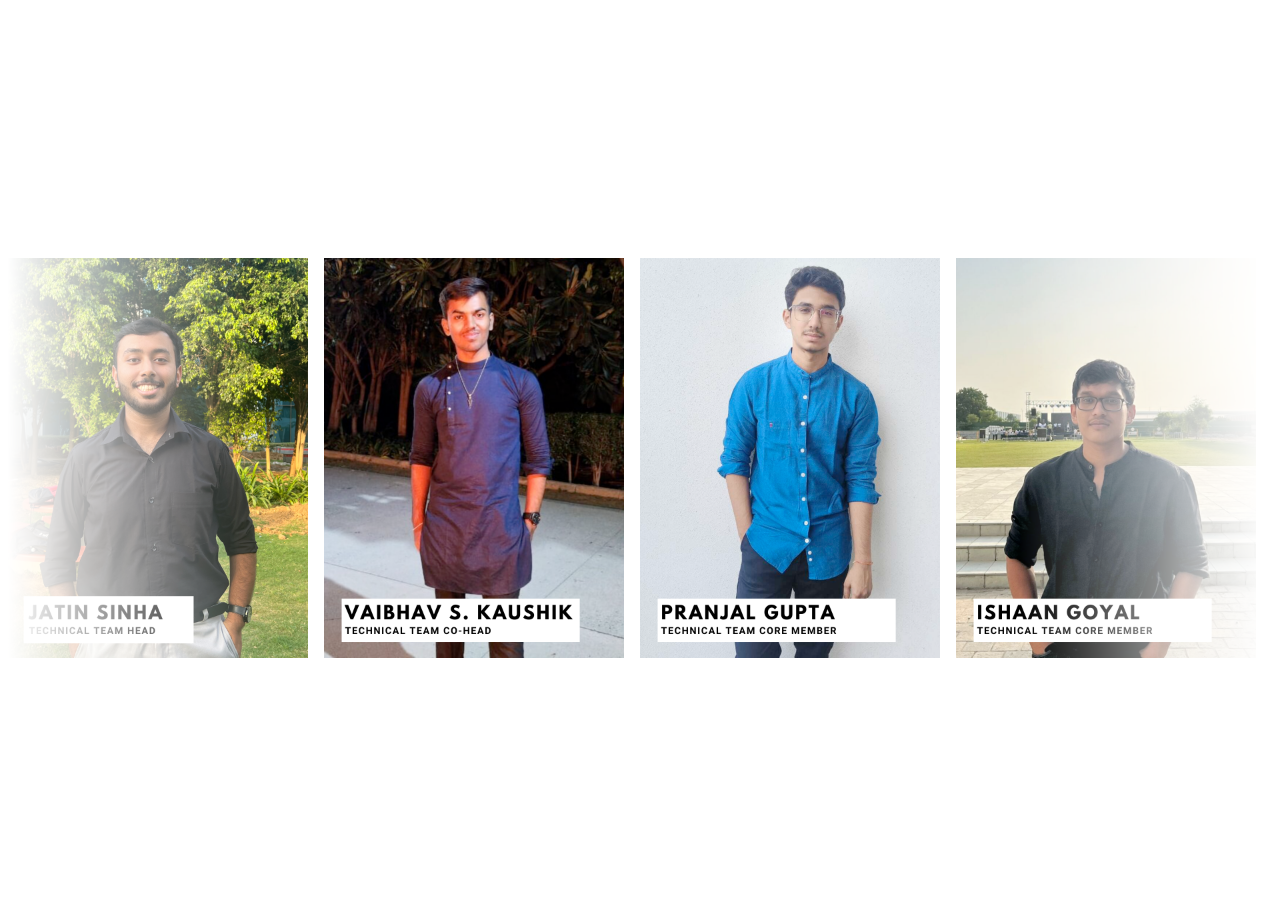
<file: index2test.html>
<!DOCTYPE html>
<html>
<head>
    <style>
        .scroller {
  max-width: 100%;
}

.scroller__inner {
  padding-block: 1rem;
  display: flex;
  flex-wrap: wrap;
  gap: 1rem;
}

.scroller[data-animated="true"] {
  overflow: hidden;
  -webkit-mask: linear-gradient(
    90deg,
    transparent,
    white 20%,
    white 80%,
    transparent
  );
  mask: linear-gradient(90deg, transparent, white 20%, white 80%, transparent);
}

.scroller[data-animated="true"] .scroller__inner {
  width: max-content;
  flex-wrap: nowrap;
  animation: scroll var(--_animation-duration, 40s)
    var(--_animation-direction, forwards) linear infinite;
}

img{
    width: 100%;
    height: 400px;
}



.scroller[data-direction="left"] {
  --_animation-direction: forwards;
}

.scroller[data-speed="fast"] {
  --_animation-duration: 20s;
}

.scroller[data-speed="slow"] {
  --_animation-duration: 60s;
}

@keyframes scroll {
  to {
    transform: translate(calc(-50% - 0.5rem));
  }
}

/* general styles */

:root {
  --clr-neutral-100: hsl(0, 0%, 100%);
  --clr-primary-100: hsl(205, 15%, 58%);
  --clr-primary-400: hsl(215, 25%, 27%);
  --clr-primary-800: hsl(217, 33%, 17%);
  --clr-primary-900: hsl(218, 33%, 9%);
}

html {
  color-scheme: light;
}

body {
  display: grid;
  min-block-size: 100vh;
  place-content: center;
  font-family: system-ui;
  font-size: 1.125rem;
}

.tag-list {
  margin: 0;
  padding-inline: 0;
  list-style: none;
}

.tag-list li {
  padding: 1rem;
  border-radius: 0.5rem;
  box-shadow: 0 0.5rem 1rem -0.25rem var(--clr-primary-900);
}



    </style>
</head>
<body>
  
    <div class="scroller" data-direction="left" data-speed="slow">
        <div class="scroller__inner">
          <img src="/pics/TH.png" alt="">
          <img src="/pics/TCH.png" alt="">
          <img src="/pics/TC1.png" alt="">
          <img src="/pics/TC2.png" alt="">
          <img src="/pics/TC3.png" alt="">
          <img src="/pics/TC4.png" alt="">
          <img src="/pics/TC5.png" alt="">
        </div>
      </div>
      <script>
        const scrollers = document.querySelectorAll(".scroller");

// If a user hasn't opted in for recuded motion, then we add the animation
if (!window.matchMedia("(prefers-reduced-motion: reduce)").matches) {
  addAnimation();
}

function addAnimation() {
  scrollers.forEach((scroller) => {
    // add data-animated="true" to every `.scroller` on the page
    scroller.setAttribute("data-animated", true);

    // Make an array from the elements within `.scroller-inner`
    const scrollerInner = scroller.querySelector(".scroller__inner");
    const scrollerContent = Array.from(scrollerInner.children);

    // For each item in the array, clone it
    // add aria-hidden to it
    // add it into the `.scroller-inner`
    scrollerContent.forEach((item) => {
      const duplicatedItem = item.cloneNode(true);
      duplicatedItem.setAttribute("aria-hidden", true);
      scrollerInner.appendChild(duplicatedItem);
    });
  });
}

      </script>
</body>
</html>
</file>
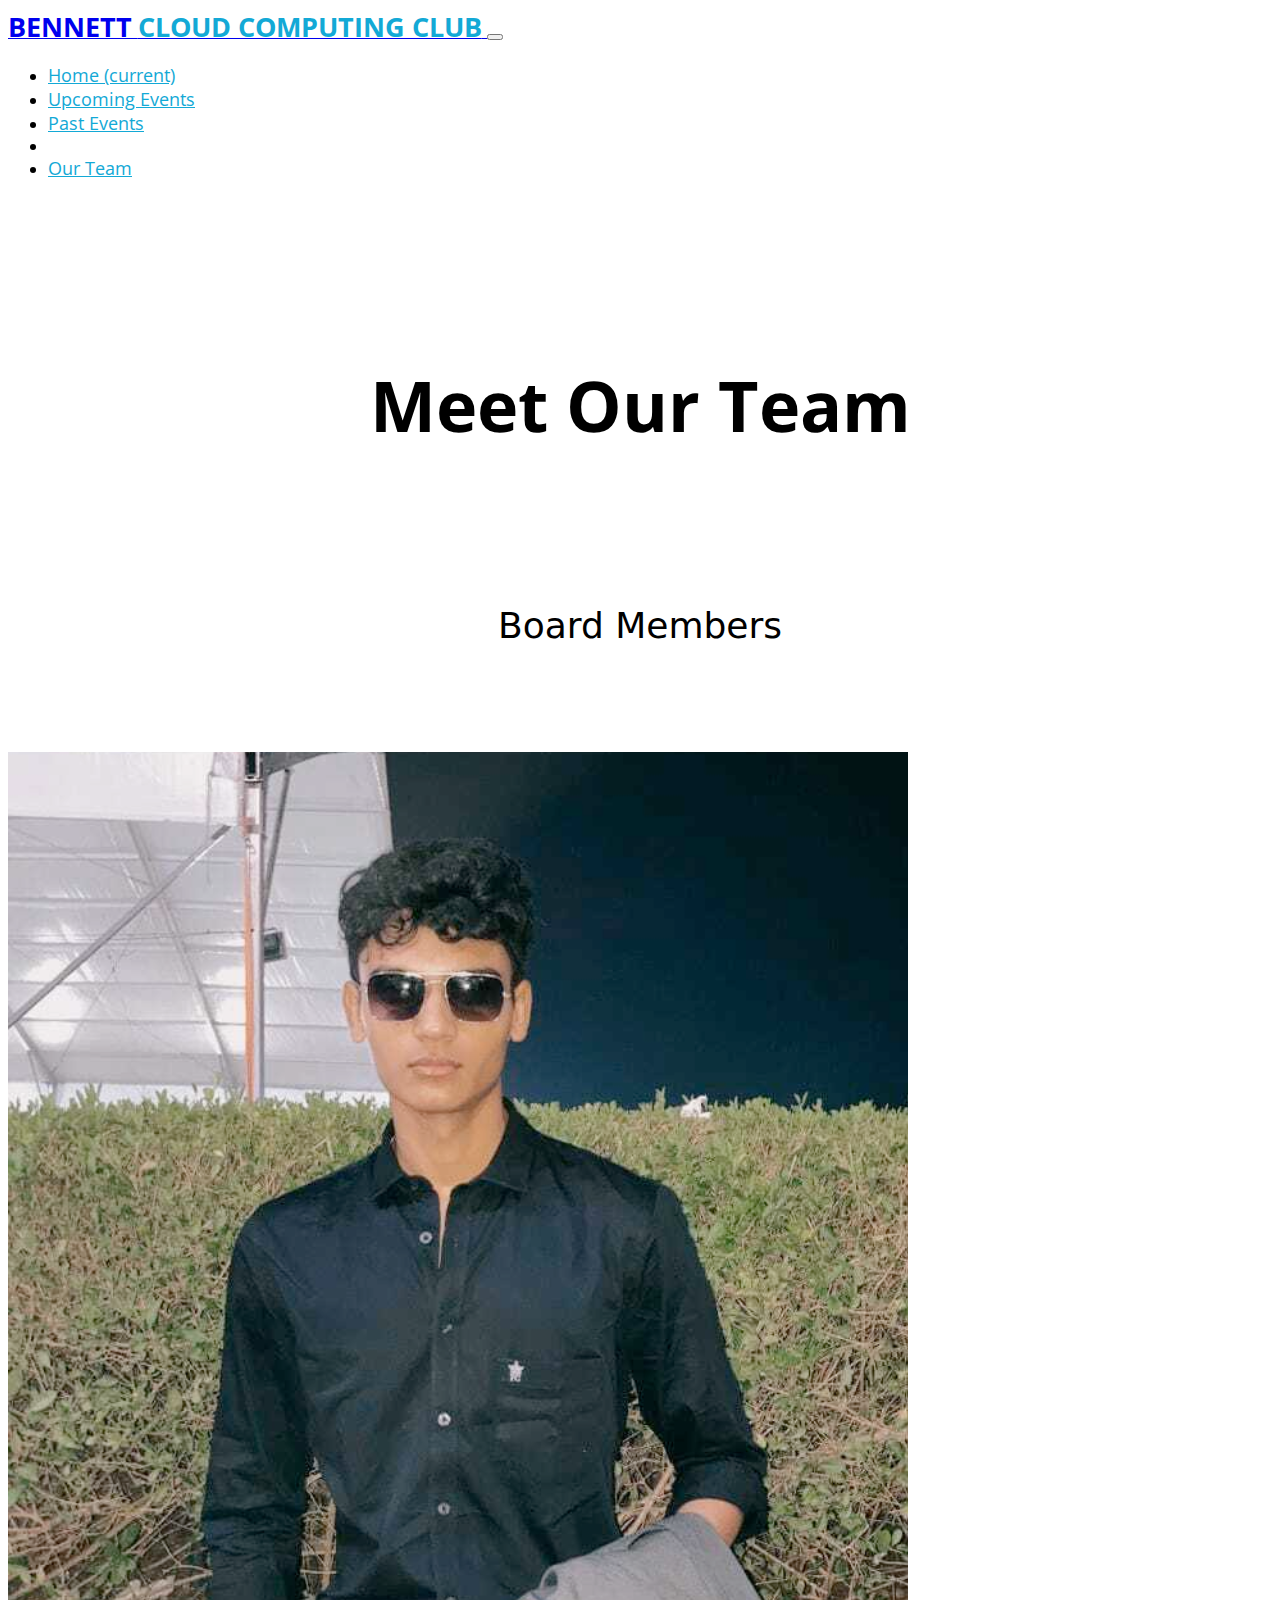
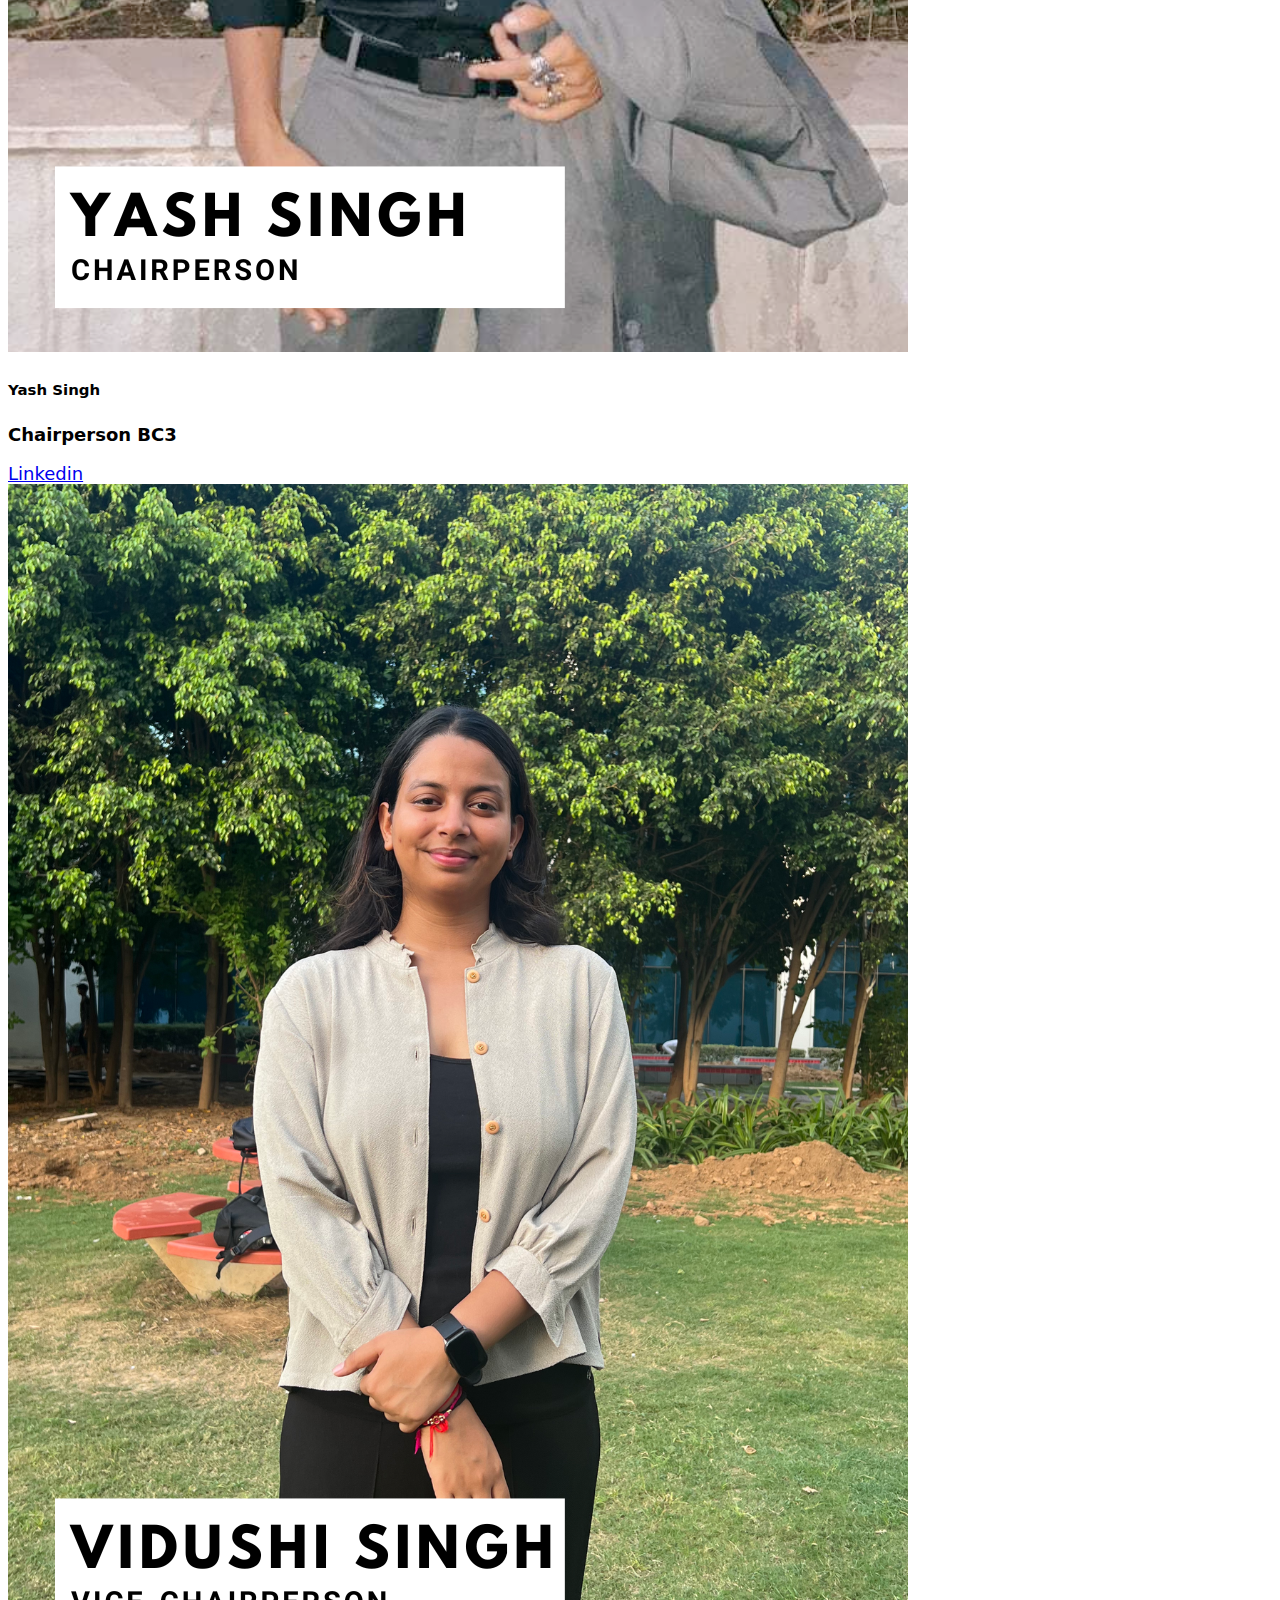
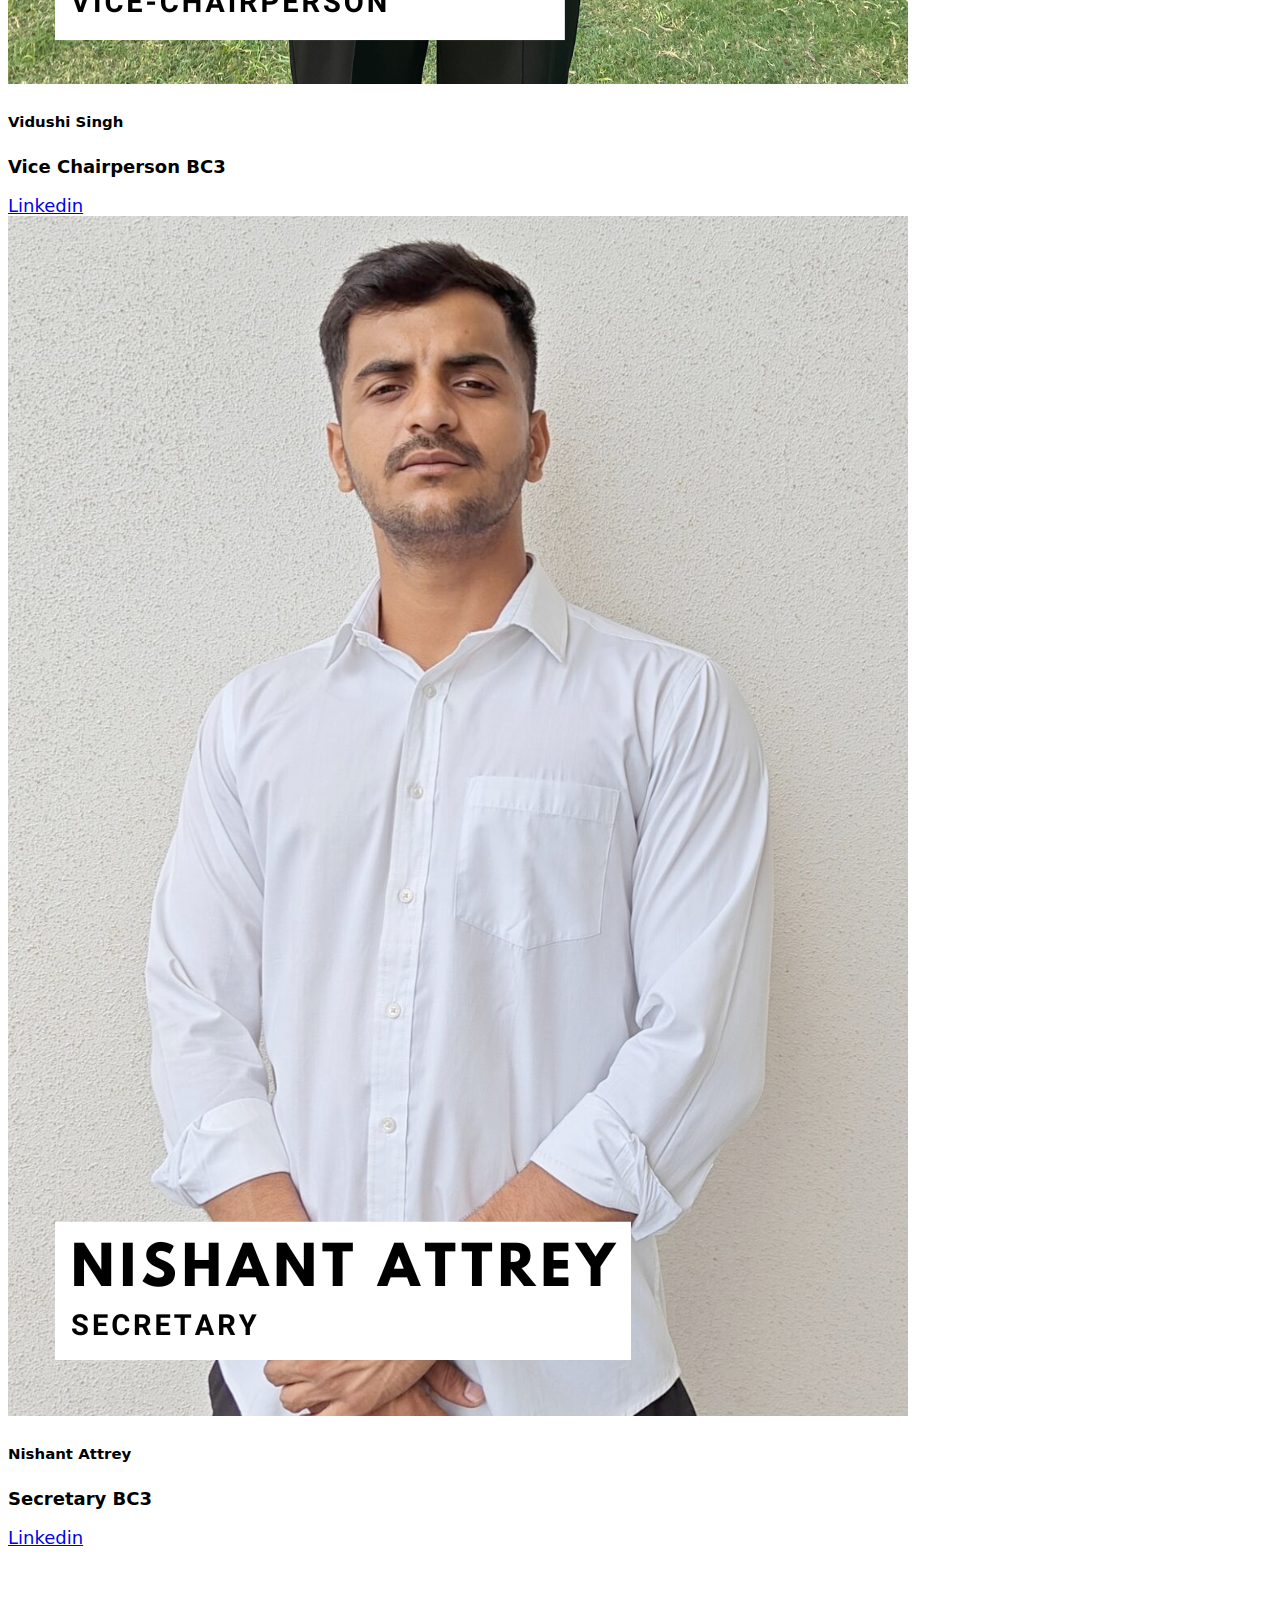
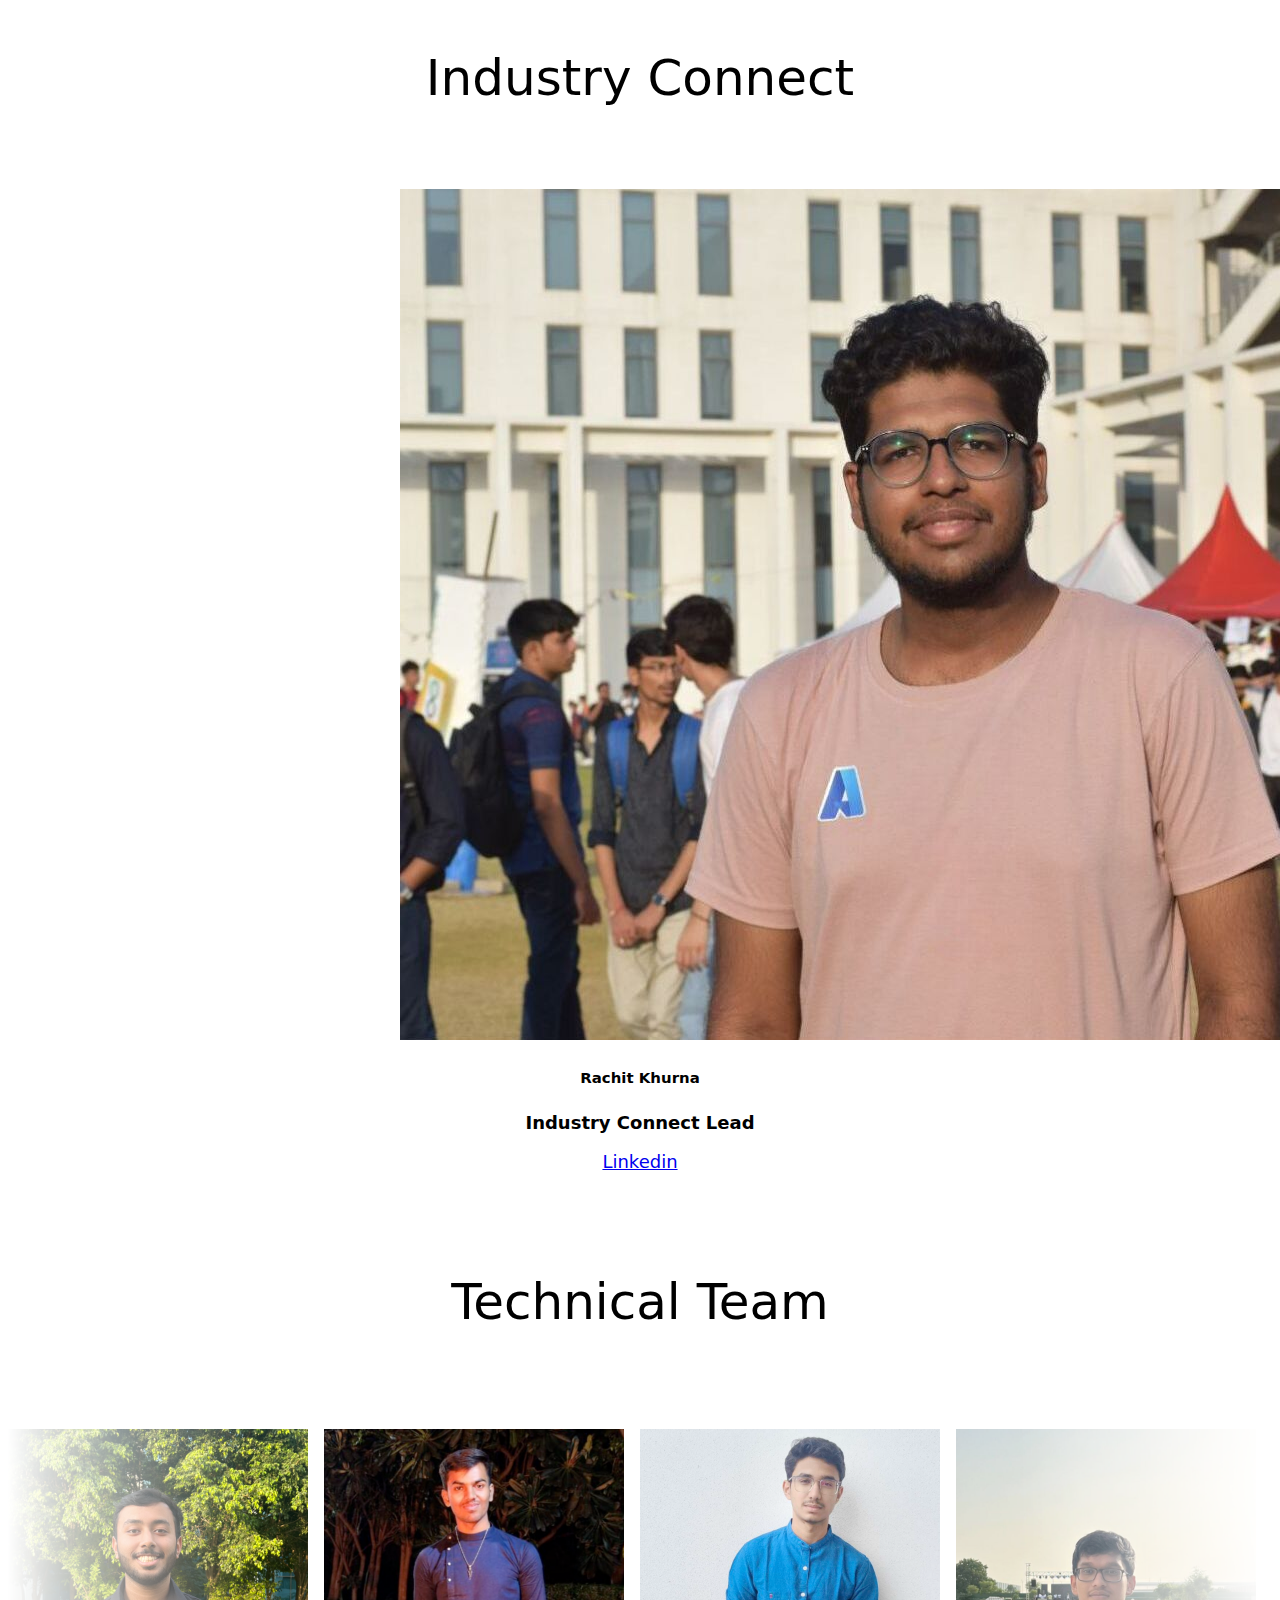
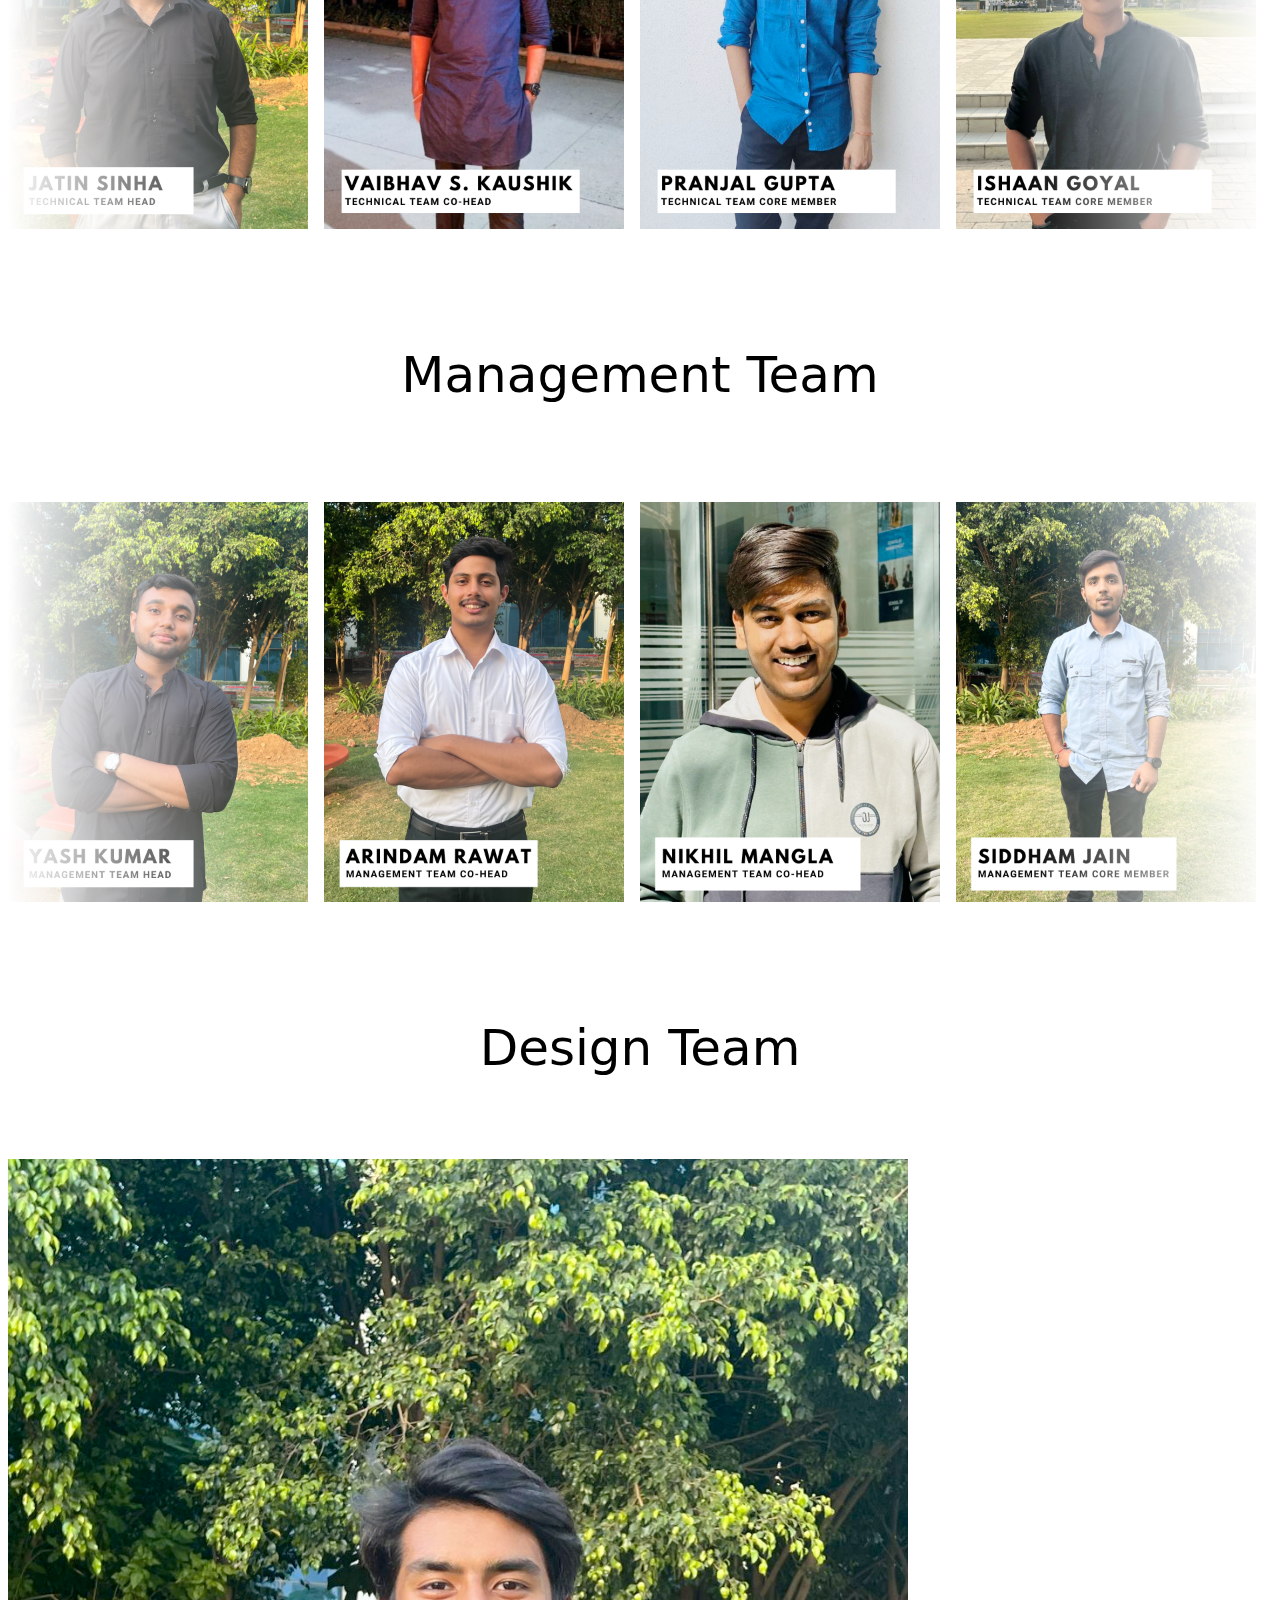
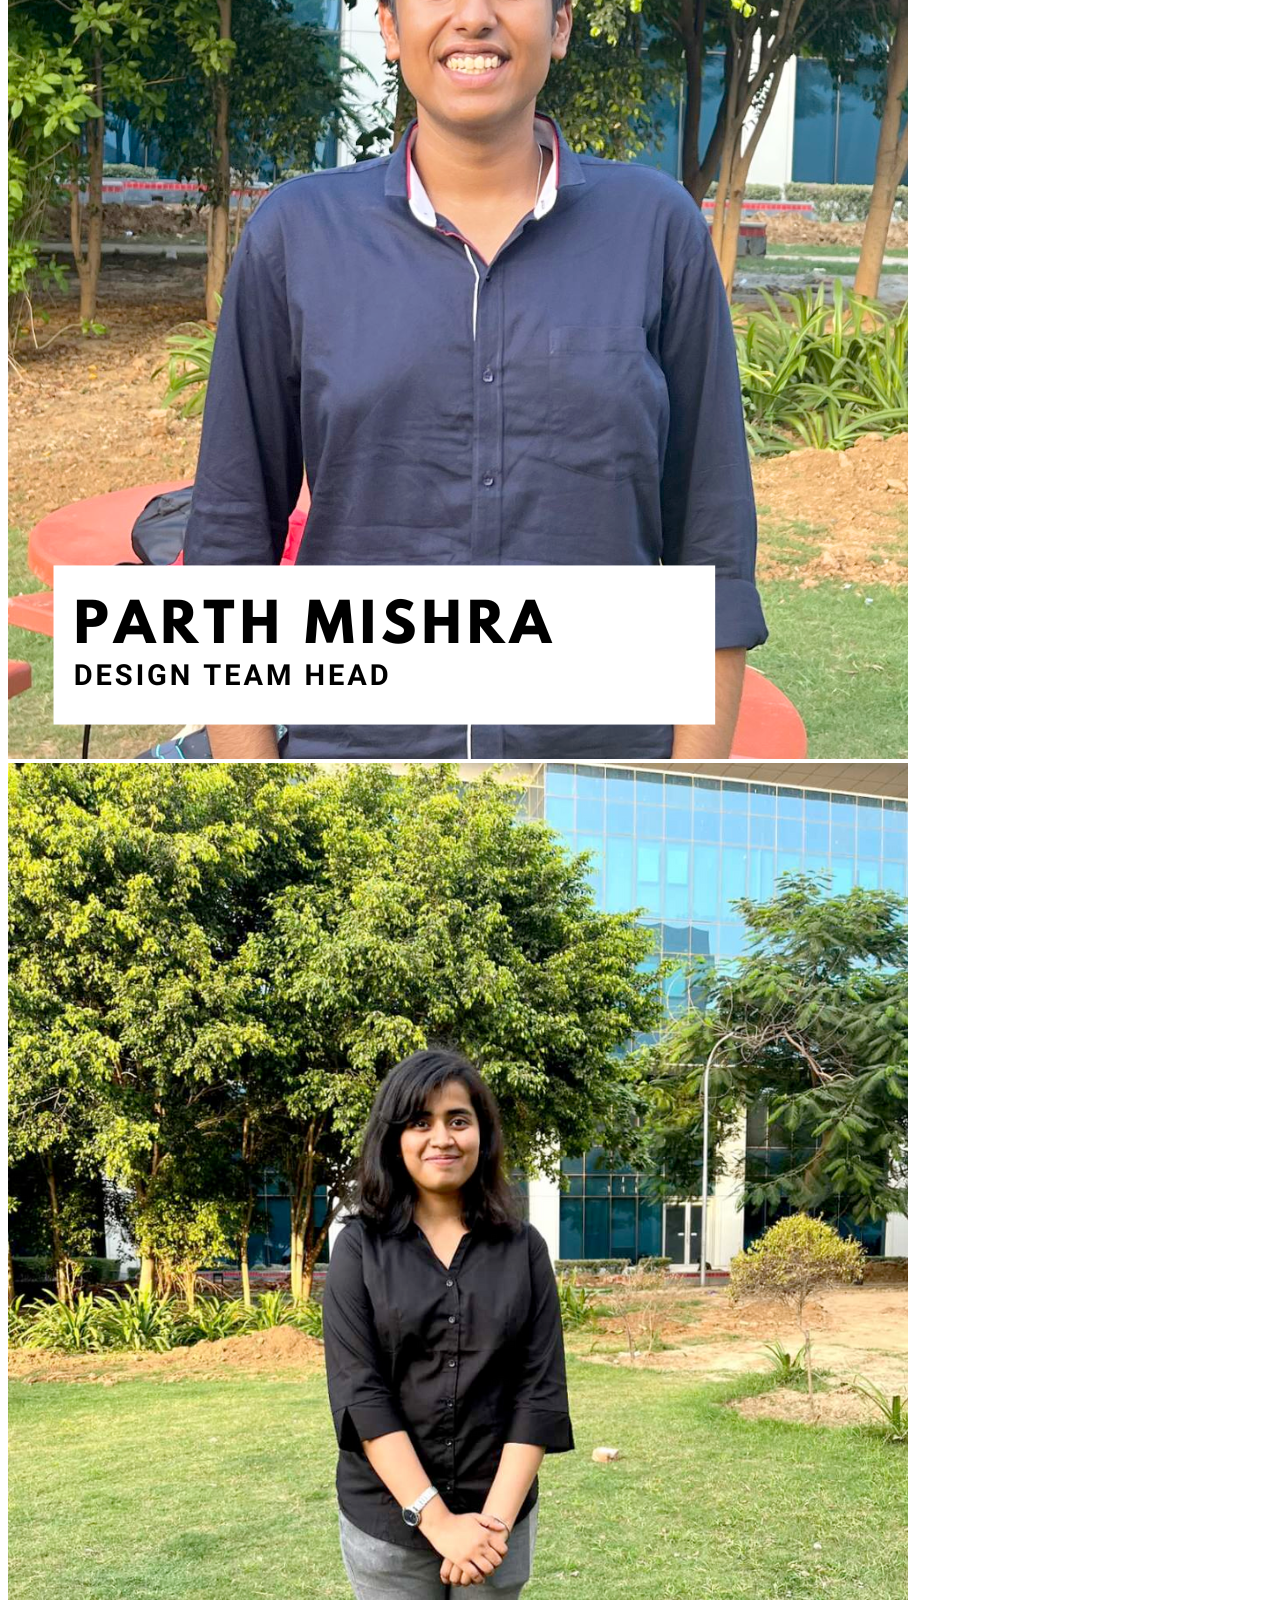
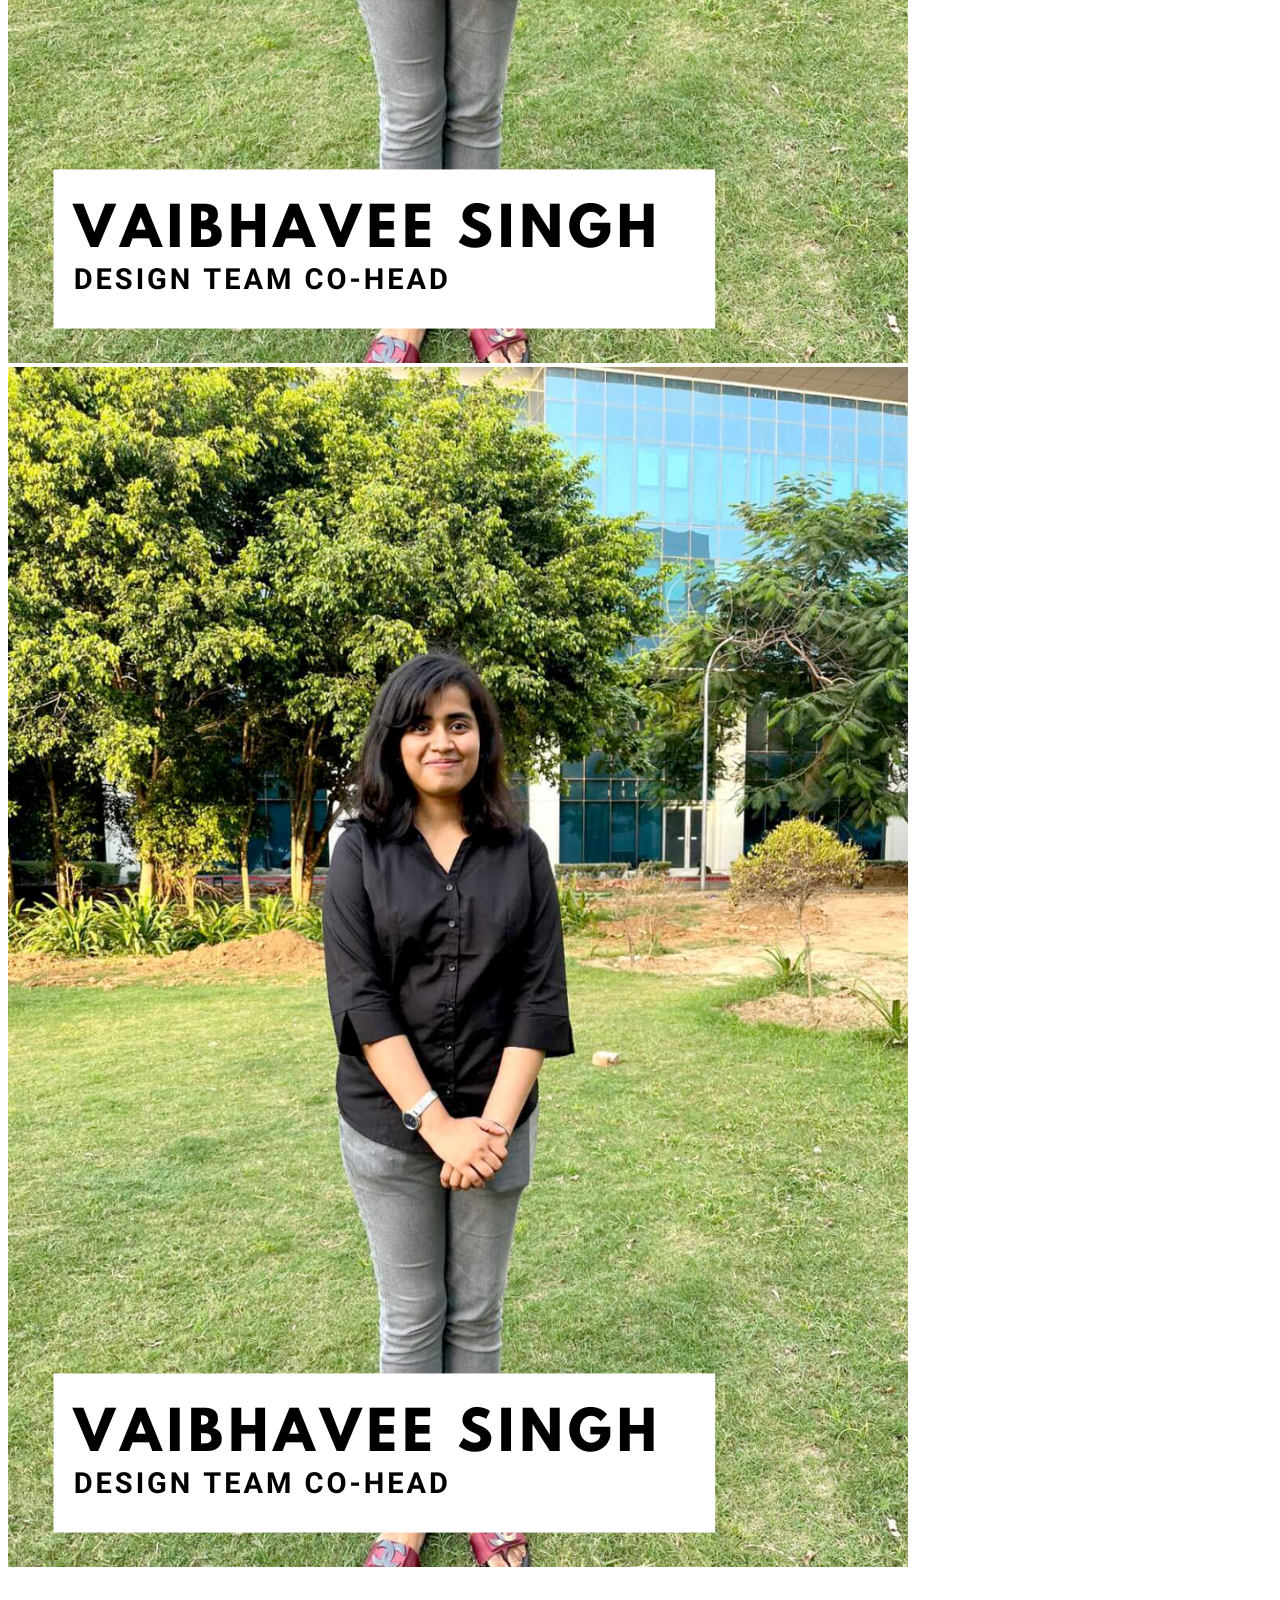
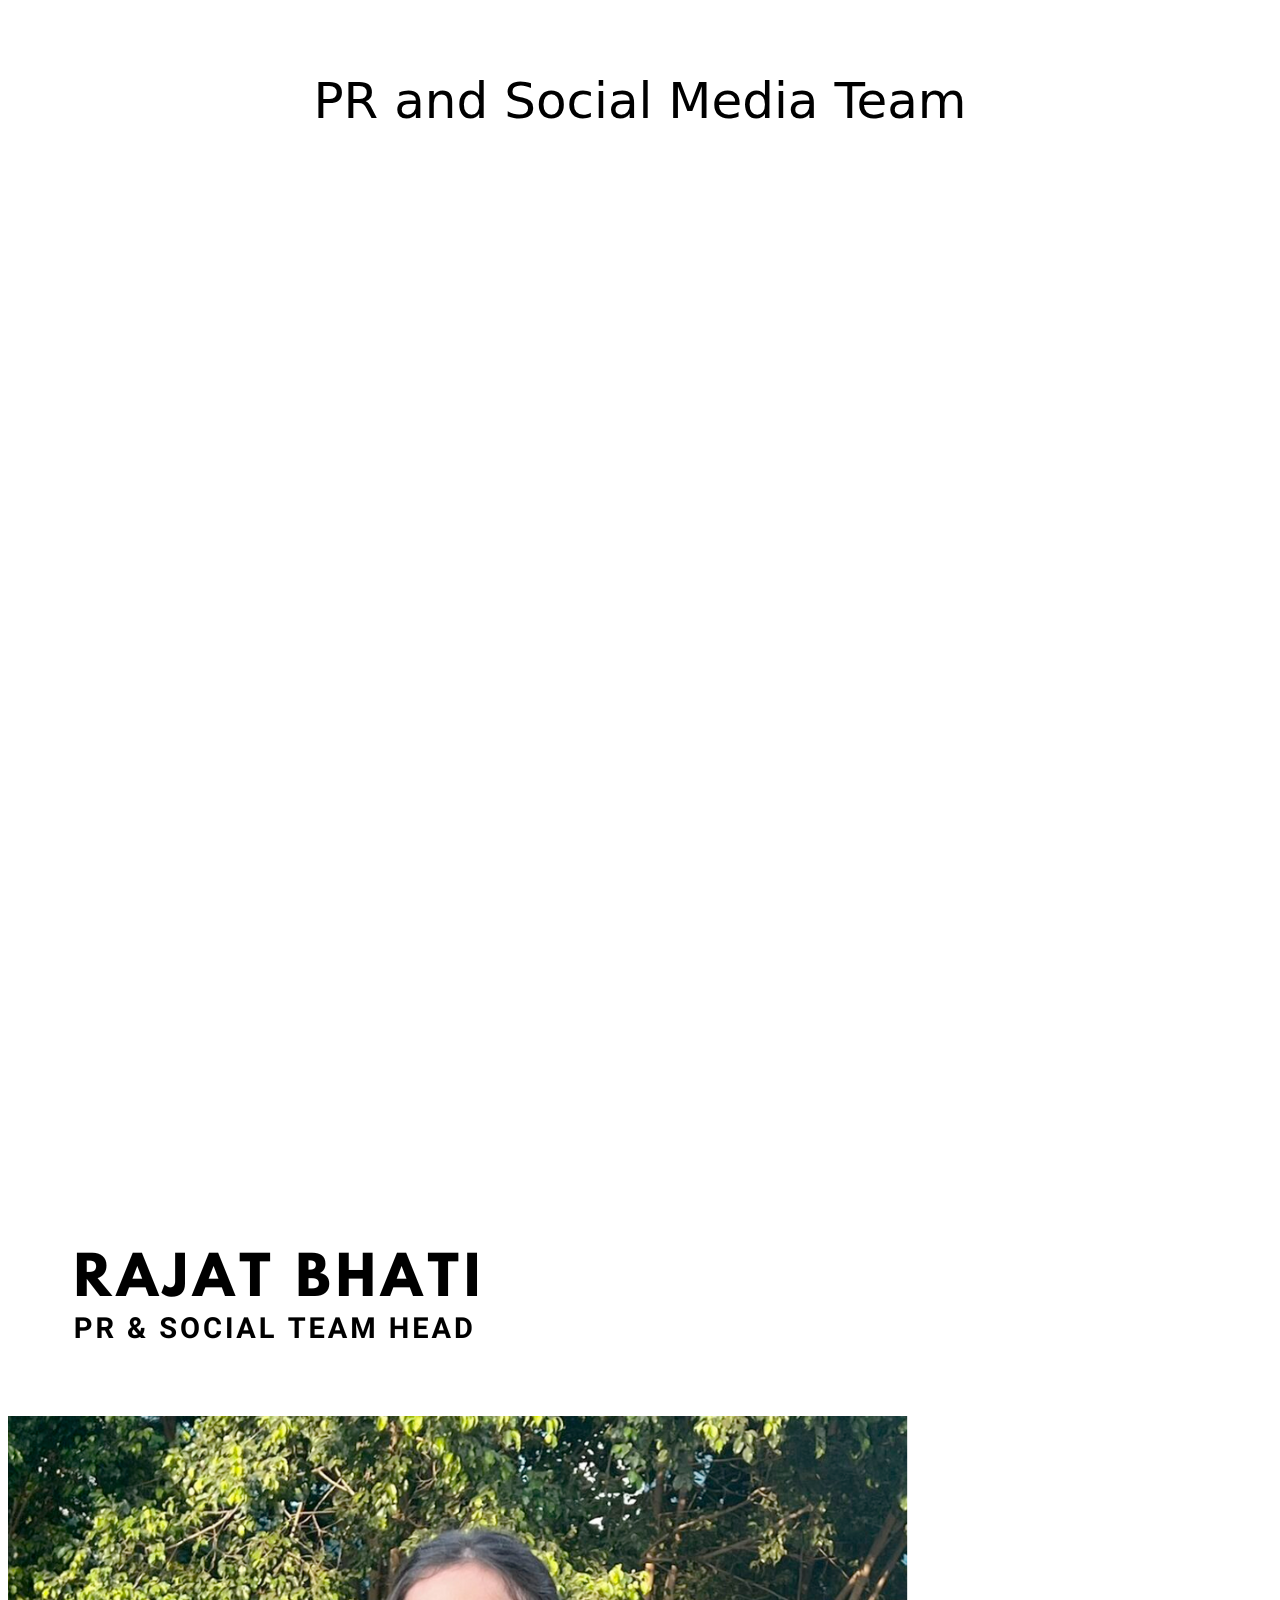
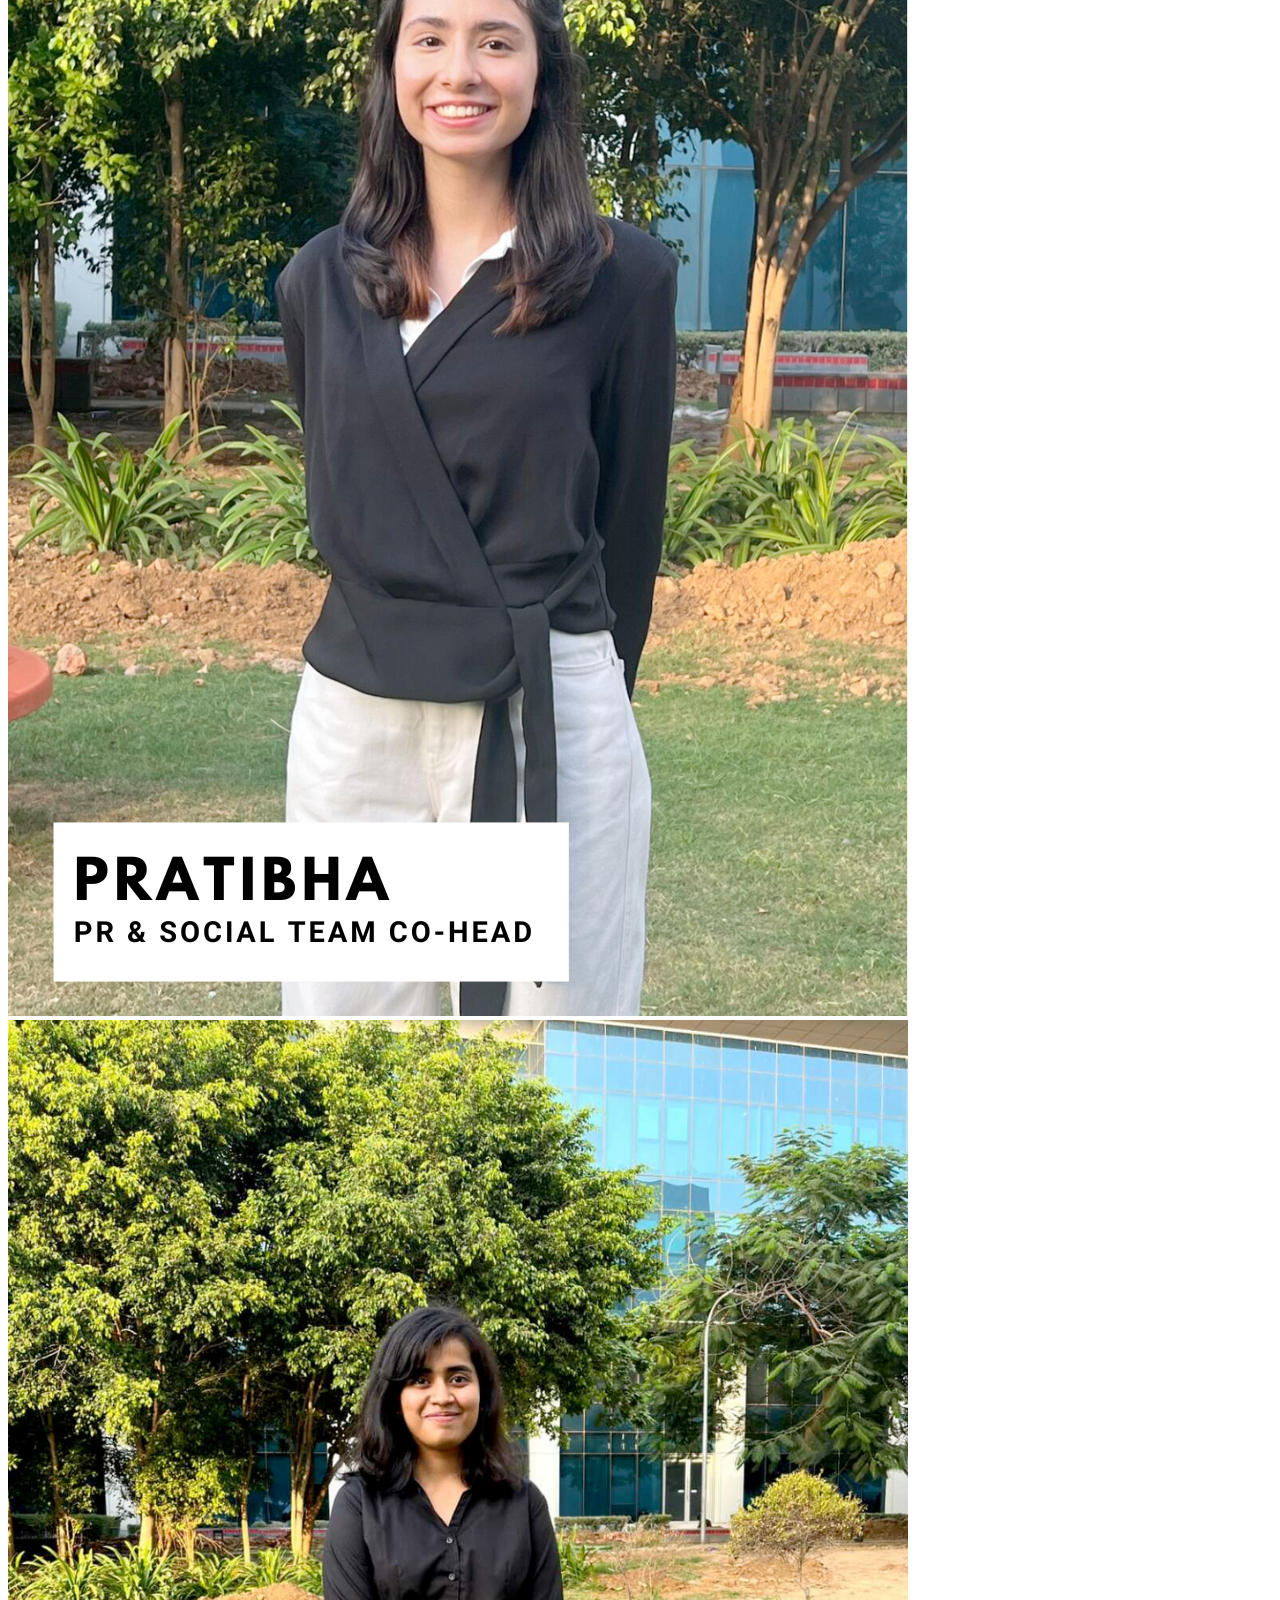
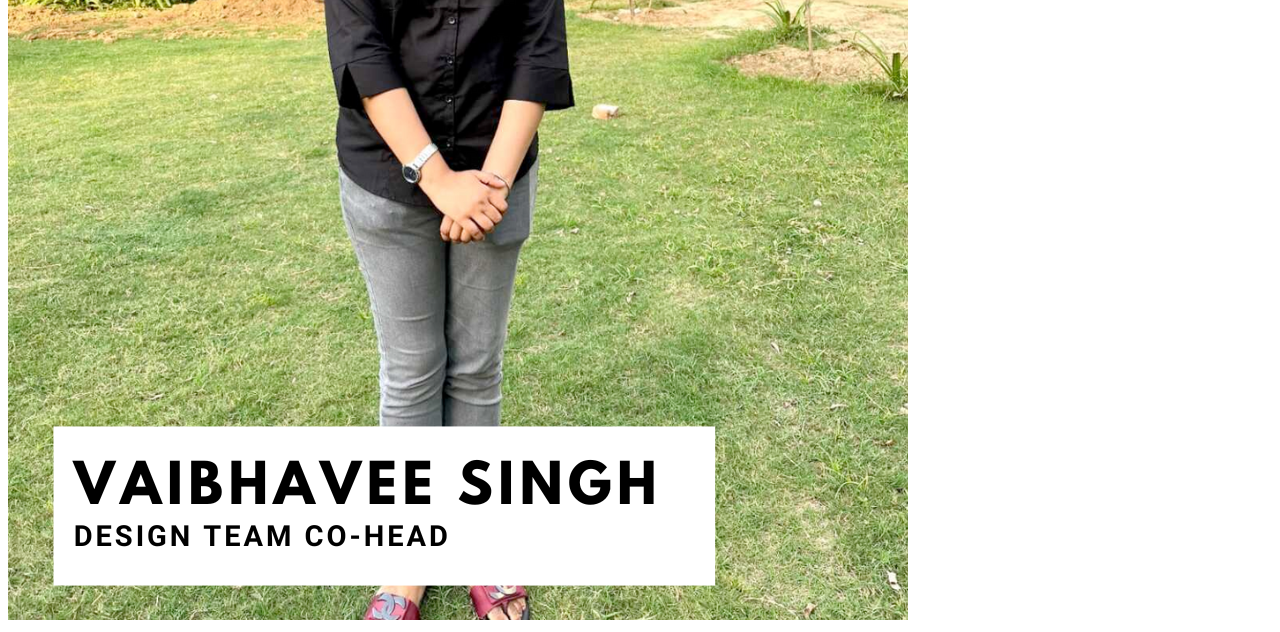
<file: ourteam.html>
<!DOCTYPE html>
<html lang="en">
  <head>
    <meta charset="UTF-8" />
    <meta name="viewport" content="width=device-width, initial-scale=1.0" />
    <title>Our Team</title>
    <link
      rel="stylesheet"
      href="https://cdn.jsdelivr.net/npm/bootstrap@4.1.3/dist/css/bootstrap.min.css"
      integrity="sha384-MCw98/SFnGE8fJT3GXwEOngsV7Zt27NXFoaoApmYm81iuXoPkFOJwJ8ERdknLPMO"
      crossorigin="anonymous"
    />
    <link rel="stylesheet" href="style_outeam.css" />
    <link
      href="https://fonts.googleapis.com/css2?family=Open+Sans:wght@700&display=swap"
      rel="stylesheet"
    />
    <link
      href="https://fonts.googleapis.com/css2?family=Open+Sans:wght@400&display=swap"
      rel="stylesheet"
    />
  </head>
  <body>
    <script
      src="https://code.jquery.com/jquery-3.3.1.slim.min.js"
      integrity="sha384-q8i/X+965DzO0rT7abK41JStQIAqVgRVzpbzo5smXKp4YfRvH+8abtTE1Pi6jizo"
      crossorigin="anonymous"
    ></script>
    <script
      src="https://cdn.jsdelivr.net/npm/popper.js@1.14.3/dist/umd/popper.min.js"
      integrity="sha384-ZMP7rVo3mIykV+2+9J3UJ46jBk0WLaUAdn689aCwoqbBJiSnjAK/l8WvCWPIPm49"
      crossorigin="anonymous"
    ></script>
    <script
      src="https://cdn.jsdelivr.net/npm/bootstrap@4.1.3/dist/js/bootstrap.min.js"
      integrity="sha384-ChfqqxuZUCnJSK3+MXmPNIyE6ZbWh2IMqE241rYiqJxyMiZ6OW/JmZQ5stwEULTy"
      crossorigin="anonymous"
    ></script>

    <nav class="navbar navbar-expand-lg navbar-light">
      <a class="navbar-brand m-3" href="index.html">
        <h2 class="brand1">BENNETT</h2>
        <h2 class="brand2">CLOUD COMPUTING CLUB</h2>
      </a>
      <button
        class="navbar-toggler"
        type="button"
        data-toggle="collapse"
        data-target="#navbarSupportedContent"
        aria-controls="navbarSupportedContent"
        aria-expanded="false"
        aria-label="Toggle navigation"
      >
        <span class="navbar-toggler-icon"></span>
      </button>

      <div class="collapse navbar-collapse" id="navbarSupportedContent">
        <ul class="navbar-nav ml-auto">
          <li class="nav-item active">
            <a class="nav-link mr-4" href="#"
              >Home <span class="sr-only">(current)</span></a
            >
          </li>
          <li class="nav-item">
            <a class="nav-link active mr-4" href="#">Upcoming Events</a>
          </li>
          <li class="nav-item">
            <a class="nav-link active mr-4" href="#">Past Events</a>
          </li>
          <li class="nav-item dropdown">
            <!-- <a class="nav-link dropdown-toggle" href="#" id="navbarDropdown" role="button" data-toggle="dropdown" aria-haspopup="true" aria-expanded="false">
                      Dropdown
                    </a>
                    <div class="dropdown-menu" aria-labelledby="navbarDropdown">
                      <a class="dropdown-item" href="#">Action</a>
                      <a class="dropdown-item" href="#">Another action</a>
                      <div class="dropdown-divider"></div>
                      <a class="dropdown-item" href="#">Something else here</a>
                    </div> -->
          </li>
          <li class="nav-item">
            <a class="nav-link active mr-4" href="ourteam.html">Our Team</a>
          </li>
        </ul>
      </div>
    </nav>

    <br /><br />
    <center><h1 class="heading1">Meet Our Team</h1></center>
    <br />
    <center><h1 class="heading2">Board Members</h1></center>
    <br /><br />

    <div class="container text-center">
      <div class="row">
        <div class="col">
          <div class="card" style="width: 18rem">
            <img src="/pics/C.png" class="card-img-top" alt="..." />
            <div class="card-body">
              <h5 class="card-title"><b>Yash Singh</b></h5>
              <p class="card-text">Chairperson BC3</p>
              <a
                href="https://www.linkedin.com/in/yash-singh-bc3/"
                class="btn btn-primary"
                >Linkedin</a
              >
            </div>
          </div>
        </div>
        <div class="col">
          <div class="card" style="width: 18rem">
            <img src="/pics/VC.png" class="card-img-top" alt="..." />
            <div class="card-body">
              <h5 class="card-title">Vidushi Singh</h5>
              <p class="card-text">Vice Chairperson BC3</p>
              <a
                href="https://www.linkedin.com/in/vidushisingh1/"
                class="btn btn-primary"
                >Linkedin</a
              >
            </div>
          </div>
        </div>
        <div class="col">
          <div class="card" style="width: 18rem">
            <img src="/pics/SEC.png" class="card-img-top" alt="..." />
            <div class="card-body">
              <h5 class="card-title">Nishant Attrey</h5>
              <p class="card-text">Secretary BC3</p>
              <a
                href="https://www.linkedin.com/in/nishant-attrey-0bb332255/"
                class="btn btn-primary"
                >Linkedin</a
              >
            </div>
          </div>
        </div>
      </div>
    </div>
    <center><h2 class="tech_heading">Industry Connect</h2></center>
    <div class="container text-center industry">
      
          <center><div class="card" style="width: 30rem">
            <img src="/pics/IMG-0657(1).jpg" class="card-img-top rachit" alt="..." />
            <div class="card-body">
              <h5 class="card-title">Rachit Khurna</h5>
              <p class="card-text">Industry Connect Lead</p>
              <a
                href="https://www.linkedin.com/in/rachitkhurana1/"
                class="btn btn-primary"
                >Linkedin</a
              >
            </div>
          </div></center>
    </div>
    <center><h2 class="tech_heading">Technical Team</h2></center>
    <div class="scrollerr" data-direction="left" data-speed="slow">
      <div class="scroller__inner">
        <img src="/pics/TH.png" alt="" />
        <img src="/pics/TCH.png" alt="" />
        <img src="/pics/TC1.png" alt="" />
        <img src="/pics/TC2.png" alt="" />
        <img src="/pics/TC3.png" alt="" />
        <img src="/pics/TC4.png" alt="" />
        <img src="/pics/TC5.png" alt="" />
      </div>
    </div>
    <center><h2 class="tech_heading">Management Team</h2></center>
    <div class="scrollerr" data-direction="left" data-speed="slow">
      <div class="scroller__inner">
        <img src="/pics/MH.png" alt="" />
        <img src="/pics/MCh.png" alt="" />
        <img src="/pics/MCH2.png" alt="" />
        <img src="/pics/MC1.png" alt="" />
        <img src="/pics/MC2.png" alt="" />
        <img src="/pics/MC3.png" alt="" />
        <img src="/pics/MC4.png" alt="" />
        <img src="/pics/MC5.png" alt="" />
      </div>
    </div>
    <center><h2 class="tech_heading">Design Team</h2></center>
    <div class="container text-center">
      <div class="row">
        <div class="col">
          <div class="card" style="width: 19rem">
            <img src="/pics/DH.png" class="card-img-top" alt="..." />
          </div>
        </div>
        <div class="col">
          <div class="card" style="width: 19rem">
            <img src="/pics/DCH.png" class="card-img-top" alt="..." />
          </div>
        </div>
        <div class="col">
          <div class="card" style="width: 19rem">
            <img src="/pics/DCH.png" class="card-img-top" alt="..." />
          </div>
        </div>
      </div>
    </div>
    <center><h2 class="tech_heading">PR and Social Media Team</h2></center>
    <div class="container text-center">
      <div class="row">
        <div class="col">
          <div class="card" style="width: 19rem">
            <img src="/pics/PH.png" class="card-img-top" alt="..." />
          </div>
        </div>
        <div class="col">
          <div class="card" style="width: 19rem">
            <img src="/pics/PCH.png" class="card-img-top" alt="..." />
          </div>
        </div>
        <div class="col">
          <div class="card" style="width: 19rem">
            <img src="/pics/DCH.png" class="card-img-top" alt="..." />
          </div>
        </div>
      </div>
    </div>

    <script>
      const scrollers = document.querySelectorAll(".scrollerr");

      // If a user hasn't opted in for recuded motion, then we add the animation
      if (!window.matchMedia("(prefers-reduced-motion: reduce)").matches) {
        addAnimation();
      }

      function addAnimation() {
        scrollers.forEach((scroller) => {
          // add data-animated="true" to every `.scroller` on the page
          scroller.setAttribute("data-animated", true);

          // Make an array from the elements within `.scroller-inner`
          const scrollerInner = scroller.querySelector(".scroller__inner");
          const scrollerContent = Array.from(scrollerInner.children);

          // For each item in the array, clone it
          // add aria-hidden to it
          // add it into the `.scroller-inner`
          scrollerContent.forEach((item) => {
            const duplicatedItem = item.cloneNode(true);
            duplicatedItem.setAttribute("aria-hidden", true);
            scrollerInner.appendChild(duplicatedItem);
          });
        });
      }
    </script>
  </body>
</html>
</file>
<file: style_outeam.css>
body{
    font-family: 'Open Sans', sans-serif; 
}


.brand1{
    display: inline;
  font-family: 'Open Sans', sans-serif; 
  font-weight: 700;
  }
  
  .brand2{
    display: inline;
  font-family: 'Open Sans', sans-serif; 
  font-weight: 700;
  color: #13A9D6;
  }
  
  .nav-link{
    font-family:'Open Sans', sans-serif;  
  }


  .nav-link {
    display: inline-block;
    position: relative;
    color: #13A9D6;
  }
  
  .nav-link::after {
    content: '';
    position: absolute;
    width: 100%;
    transform: scaleX(0);
    height: 2px;
    bottom: 0;
    left: 0;
    background-color: #13A9D6;
    transform-origin: bottom right;
    transition: transform 0.25s ease-out;
    font-weight: 700;
  }
  
  .nav-link:hover::after {
    transform: scaleX(1);
    transform-origin: bottom left;


  }

  a:hover{
    font-weight: 700;
  }

  .heading1{
    padding-top:70px ;
    font-size: 70px;
    font-family:'Open Sans', sans-serif;
    font-weight: 700;
  }

  .heading2{
    padding: 60px 0px 40px 0px;
    font-weight: 400;
  }

  .card{
    transition: all 0.1s ease-in-out;
  }

  .card:hover {
    box-shadow: 0 5px 15px rgb(0, 77, 221);
  }

  .card-title , .card-text {
    font-weight: 700;
  }
  
  .scrollerr {
    max-width: 100%;
  }
  
  .scroller__inner {
    padding-block: 1rem;
    display: flex;
    flex-wrap: wrap;
    gap: 1rem;
  }
  
  .scrollerr[data-animated="true"] {
    overflow: hidden;
    -webkit-mask: linear-gradient(
      90deg,
      transparent,
      white 20%,
      white 80%,
      transparent
    );
    mask: linear-gradient(90deg, transparent, white 20%, white 80%, transparent);
  }
  
  .scrollerr[data-animated="true"] .scroller__inner {
    width: max-content;
    flex-wrap: nowrap;
    animation: scroll var(--_animation-duration, 40s)
      var(--_animation-direction, forwards) linear infinite;
  }
  
  .scroller__inner>img{
      width: 100%;
      height: 400px;
  }
  .scroller__inner>img:hover{
    box-shadow: 0 5px 15px rgb(0, 77, 221);
}
  
  
  
  .scroller[data-direction="left"] {
    --_animation-direction: forwards;
  }
  
  .scroller[data-speed="fast"] {
    --_animation-duration: 20s;
  }
  
  .scroller[data-speed="slow"] {
    --_animation-duration: 60s;
  }
  
  @keyframes scroll {
    to {
      transform: translate(calc(-50% - 0.5rem));
    }
  }
  
  /* general styles */
  
  :root {
    --clr-neutral-100: hsl(0, 0%, 100%);
    --clr-primary-100: hsl(205, 15%, 58%);
    --clr-primary-400: hsl(215, 25%, 27%);
    --clr-primary-800: hsl(217, 33%, 17%);
    --clr-primary-900: hsl(218, 33%, 9%);
  }
  
  html {
    color-scheme: light;
  }
  
  body {
    display: grid;
    min-block-size: 100vh;
    place-content: center;
    font-family: system-ui;
    font-size: 1.125rem;
  }
  
  .tag-list {
    margin: 0;
    padding-inline: 0;
    list-style: none;
  }
  
  .tag-list li {
    padding: 1rem;
    border-radius: 0.5rem;
    box-shadow: 0 0.5rem 1rem -0.25rem var(--clr-primary-900);
  }

  .tech_heading{

    font-weight: 400;
    font-size:50px ;
    padding: 60px 0px 40px 0px;
  }
  
  .industry{
    text-align: center;
    align-items: center;
  }
</file>
